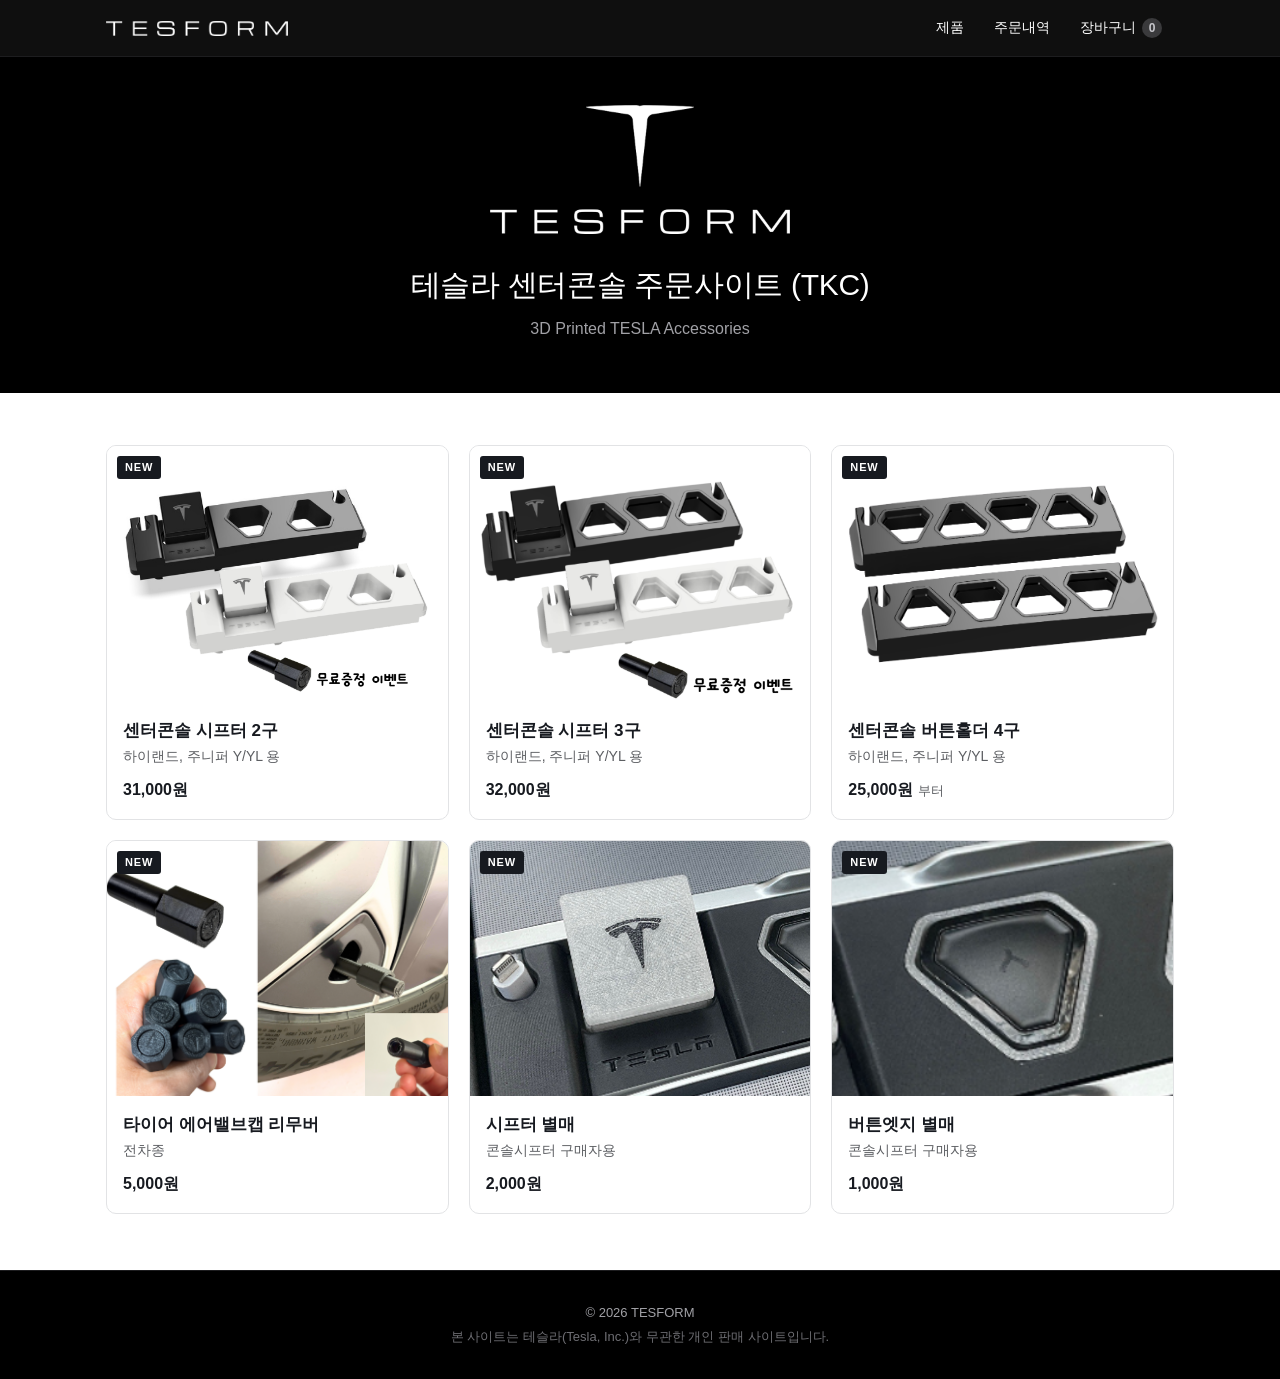
<file: index.html>
<!doctype html>
<html lang="ko">
<head>
  <meta charset="utf-8">
  <meta name="viewport" content="width=device-width, initial-scale=1">
  <title>CONSOLE SHIFT</title>
  <meta name="description" content="테슬라 센터콘솔 시프터 판매">
  <link rel="icon" type="image/png" href="Image/favicon.png?v=8">
  <link rel="apple-touch-icon" href="Image/favicon.png?v=8">
  <meta name="theme-color" content="#000000">
  <link rel="stylesheet" href="style.css?v=9">
</head>
<body>
  <header class="header">
    <div class="header-inner">
      <a href="#/" class="logo" id="logo" aria-label="홈"><img src="Image/logo-wordmark.png?v=8" alt="TESFORM" onerror="this.replaceWith(document.createTextNode('TESFORM'))"></a>
      <nav class="nav">
        <a href="#/" class="nav-link">제품</a>
        <a href="#/orders" class="nav-link">주문내역</a>
        <a href="#/cart" class="nav-link cart-link">장바구니 <span class="cart-count" id="cartCount">0</span></a>
      </nav>
    </div>
  </header>

  <main id="app"></main>

  <footer class="footer">
    <p id="footerText"></p>
    <p class="muted">본 사이트는 테슬라(Tesla, Inc.)와 무관한 개인 판매 사이트입니다.</p>
  </footer>

  <div class="toast" id="toast" role="status" aria-live="polite"></div>

  <script src="config.js?v=9"></script>
  <script src="products.js?v=9"></script>
  <script src="app.js?v=9"></script>
</body>
</html>
</file>
<file: style.css>
:root{
  --bg:#ffffff;
  --bg-soft:#f4f4f4;
  --text:#171a20;
  --text-sub:#5c5e62;
  --line:#e2e3e5;
  --accent:#3e6ae1;
  --accent-dark:#3457b8;
  --danger:#d93025;
  --radius:6px;
  --max:1100px;
}
*{box-sizing:border-box}
html{-webkit-text-size-adjust:100%}
body{
  margin:0;background:var(--bg);color:var(--text);
  font-family:-apple-system,BlinkMacSystemFont,"Apple SD Gothic Neo","Noto Sans KR","Malgun Gothic",Roboto,sans-serif;
  line-height:1.55;font-size:16px;
}
a{color:inherit;text-decoration:none}
button{font-family:inherit}
img{max-width:100%;display:block}

/* header */
.header{position:sticky;top:0;z-index:50;background:rgba(0,0,0,.94);backdrop-filter:blur(8px);border-bottom:1px solid #1d1d1f;color:#fff}
.header-inner{max-width:var(--max);margin:0 auto;padding:0 16px;height:56px;display:flex;align-items:center;justify-content:space-between}
.logo{font-weight:700;letter-spacing:.14em;font-size:15px;color:#fff;display:flex;align-items:center}
.logo img{height:15px;width:auto;display:block}
.nav{display:flex;gap:6px}
.nav-link{padding:8px 12px;border-radius:var(--radius);font-size:14px;font-weight:500}
.nav-link{color:#fff;white-space:nowrap}
.logo{flex:0 0 auto}
.nav-link:hover{background:#1d1d1f}
.cart-count{display:inline-block;min-width:20px;padding:0 6px;margin-left:2px;border-radius:10px;background:#fff;color:#000;font-size:12px;font-weight:700;text-align:center;line-height:20px}
.cart-count.zero{background:#3a3a3c;color:#c7c7cc}

main{min-height:70vh}
.wrap{max-width:var(--max);margin:0 auto;padding:24px 16px 56px}

/* hero */
.hero{background:#000;color:#fff;text-align:center;padding:48px 16px 52px}
.hero-logo{display:block;width:min(300px,62vw);height:auto;margin:0 auto 28px}
.hero h1{margin:0 0 8px;font-size:clamp(20px,5vw,30px);font-weight:500;letter-spacing:-.01em}
.hero p{margin:0;color:#a1a1a6;font-size:clamp(14px,3.6vw,16px)}

/* notice */
.notice{background:#fff7e0;border:1px solid #f1dc9b;border-radius:var(--radius);padding:12px 14px;font-size:14px;color:#6a5200;margin:16px 0}
.notice b{color:#4d3b00}

/* product grid */
.grid{display:grid;grid-template-columns:repeat(3,1fr);gap:20px;margin-top:28px}
.card{display:block;border:1px solid var(--line);border-radius:10px;overflow:hidden;background:#fff;transition:box-shadow .2s,transform .2s}
.card:hover{box-shadow:0 8px 24px rgba(0,0,0,.08);transform:translateY(-2px)}
.thumb{position:relative;aspect-ratio:4/3;background:var(--bg-soft);display:flex;align-items:center;justify-content:center;overflow:hidden}
.thumb img{width:100%;height:100%;object-fit:cover}
.ph{color:#b0b2b6;font-size:13px;letter-spacing:.1em}
.badge{position:absolute;top:10px;left:10px;background:var(--text);color:#fff;font-size:11px;font-weight:700;letter-spacing:.08em;padding:3px 8px;border-radius:3px}
.card-body{padding:16px}
.card-title{margin:0;font-size:17px;font-weight:600}
.card-sub{margin:2px 0 10px;color:var(--text-sub);font-size:14px}
.card-price{font-weight:600}
.card-price small{color:var(--text-sub);font-weight:400}

/* product detail */
.detail{display:grid;grid-template-columns:1.1fr 1fr;gap:36px;align-items:start}
.gallery .main-img{aspect-ratio:4/3;background:var(--bg-soft);border-radius:10px;overflow:hidden;display:flex;align-items:center;justify-content:center}
.gallery .main-img img{width:100%;height:100%;object-fit:cover}
.thumbs{display:flex;gap:8px;margin-top:10px;overflow-x:auto}
.thumbs button{border:2px solid transparent;padding:0;background:none;border-radius:6px;overflow:hidden;width:68px;height:52px;flex:0 0 auto;cursor:pointer}
.thumbs button.on{border-color:var(--text)}
.thumbs img{width:100%;height:100%;object-fit:cover}
.info h1{margin:0;font-size:26px;font-weight:600;letter-spacing:-.01em}
.info .sub{color:var(--text-sub);margin:2px 0 16px}
.price-now{font-size:24px;font-weight:600;margin:6px 0 18px}
.desc{color:var(--text-sub);font-size:15px;margin-bottom:12px;white-space:pre-line}
.desc-images{margin-top:40px;border-top:1px solid var(--line);padding-top:24px}
.desc-images h2{font-size:20px;font-weight:600;margin:0 0 16px}
.desc-images img{display:block;width:100%;max-width:860px;margin:0 auto 12px;border-radius:6px}
.details{margin:0 0 20px;padding-left:18px;color:var(--text-sub);font-size:14px}
.opt{margin-bottom:18px}
.opt-name{font-size:14px;font-weight:600;margin-bottom:8px}
.chips{display:flex;flex-wrap:wrap;gap:8px}
.chip input{position:absolute;opacity:0;pointer-events:none}
.chip > span{display:inline-block;padding:10px 14px;border:1px solid var(--line);border-radius:var(--radius);font-size:14px;cursor:pointer;user-select:none;background:#fff}
.chip input:checked + span{border-color:var(--text);box-shadow:inset 0 0 0 1px var(--text);font-weight:600}
.chip input:focus-visible + span{outline:2px solid var(--accent);outline-offset:2px}
.chip em{font-style:normal;color:var(--text-sub);font-size:12px;margin-left:4px}
.chip.has-img > span{display:flex;flex-direction:column;align-items:center;gap:6px;padding:8px;min-width:88px;text-align:center}
.chip-img{width:72px;height:72px;object-fit:cover;border-radius:4px;background:var(--bg-soft)}
.chip-text{font-size:13px}
.chip.has-img em{display:block;margin:0}
.qty-row{display:flex;align-items:center;gap:12px;margin:6px 0 20px}
.qty{display:inline-flex;align-items:center;border:1px solid var(--line);border-radius:var(--radius)}
.qty button{width:40px;height:40px;border:0;background:none;font-size:18px;cursor:pointer}
.qty span{min-width:32px;text-align:center;font-weight:600}

/* buttons */
.btn{display:inline-flex;align-items:center;justify-content:center;gap:6px;border:0;border-radius:var(--radius);padding:14px 22px;font-size:15px;font-weight:600;cursor:pointer;background:var(--accent);color:#fff;transition:background .15s}
.btn:hover{background:var(--accent-dark)}
.btn:disabled{background:#b5b7ba;cursor:not-allowed}
.btn.block{display:flex;width:100%}
.btn.ghost{background:#fff;color:var(--text);border:1px solid var(--line)}
.btn.ghost:hover{background:var(--bg-soft)}
.btn-row{display:flex;gap:10px}
.btn-row .btn{flex:1}

/* page title */
.page-title{font-size:26px;font-weight:600;margin:8px 0 20px;letter-spacing:-.01em}
.back{display:inline-block;margin:6px 0 10px;color:var(--text-sub);font-size:14px}

/* cart */
.cart-layout{display:grid;grid-template-columns:1.5fr 1fr;gap:28px;align-items:start}
.cart-item{display:grid;grid-template-columns:84px 1fr auto;gap:14px;padding:16px 0;border-bottom:1px solid var(--line)}
.cart-item .ci-img{width:84px;height:64px;background:var(--bg-soft);border-radius:6px;overflow:hidden;display:flex;align-items:center;justify-content:center}
.cart-item .ci-img img{width:100%;height:100%;object-fit:cover}
.ci-name{font-weight:600;font-size:15px}
.ci-opts{color:var(--text-sub);font-size:13px;margin:2px 0 8px}
.ci-right{text-align:right}
.ci-price{font-weight:600;margin-bottom:8px}
.link-btn{background:none;border:0;color:var(--text-sub);font-size:13px;text-decoration:underline;cursor:pointer;padding:4px}
.summary{border:1px solid var(--line);border-radius:10px;padding:20px;position:sticky;top:76px}
.summary h3{margin:0 0 14px;font-size:17px}
.sum-row{display:flex;justify-content:space-between;margin:8px 0;font-size:15px}
.sum-row.total{border-top:1px solid var(--line);padding-top:14px;margin-top:14px;font-size:18px;font-weight:700}
.empty{text-align:center;padding:64px 0;color:var(--text-sub)}

/* checkout form */
.form-grid{display:grid;grid-template-columns:1.4fr 1fr;gap:28px;align-items:start}
.field{margin-bottom:16px}
.field label{display:block;font-size:14px;font-weight:600;margin-bottom:6px}
.req{color:var(--danger);margin-left:2px}
.opt-tag{color:var(--text-sub);font-weight:400;font-size:12px;margin-left:4px}
.field input[type=text],.field input[type=tel],.field textarea{width:100%;padding:13px 14px;border:1px solid var(--line);border-radius:var(--radius);font-size:16px;font-family:inherit;background:#fff}
.field textarea{min-height:90px;resize:vertical}
.field input:focus,.field textarea:focus{outline:2px solid var(--accent);outline-offset:0;border-color:var(--accent)}
.field.invalid input,.field.invalid textarea{border-color:var(--danger)}
.err{display:none;color:var(--danger);font-size:13px;margin-top:5px}
.field.invalid .err{display:block}
.consent{background:var(--bg-soft);border-radius:var(--radius);padding:14px;font-size:14px}
.consent label{display:flex;gap:10px;align-items:flex-start;font-weight:500;cursor:pointer}
.consent input{margin-top:3px;width:18px;height:18px;flex:0 0 auto}
.consent details{margin-top:10px;color:var(--text-sub);font-size:13px}
.consent summary{cursor:pointer}
.consent ul{margin:8px 0 0;padding-left:18px}
.bank-box{background:var(--bg-soft);border-radius:var(--radius);padding:14px;margin-top:16px;font-size:14px}
.bank-box b{font-size:15px}

/* done */
.done{max-width:560px;margin:0 auto;text-align:center}
.done .check{width:56px;height:56px;border-radius:50%;background:var(--text);color:#fff;display:flex;align-items:center;justify-content:center;font-size:28px;margin:12px auto 16px}
.done h1{margin:0 0 6px;font-size:24px}
.done .lead{color:var(--text-sub);margin:0 0 22px}
.pay-box{border:1px solid var(--line);border-radius:10px;padding:20px;text-align:left;margin-bottom:16px}
.pay-row{display:flex;justify-content:space-between;gap:12px;padding:8px 0;font-size:15px}
.pay-row + .pay-row{border-top:1px solid var(--line)}
.pay-row b{font-weight:600}
.pay-amount{font-size:22px;font-weight:700}
.copy-row{display:flex;gap:8px;align-items:center}
.copy-btn{border:1px solid var(--line);background:#fff;border-radius:4px;padding:4px 10px;font-size:12px;cursor:pointer}
.test-banner{background:#ffe9e7;border:1px solid #f4b8b2;color:#8a1c12;border-radius:var(--radius);padding:10px 12px;font-size:13px;margin-bottom:16px}
.order-list{text-align:left;font-size:14px;color:var(--text-sub);white-space:pre-line;margin:0}

/* orders */
.order-card{border:1px solid var(--line);border-radius:10px;margin-bottom:12px;background:#fff}
.order-card summary{list-style:none;cursor:pointer;padding:16px}
.order-card summary::-webkit-details-marker{display:none}
.oc-top{display:flex;align-items:center;gap:8px;font-size:15px}
.oc-tag{background:#ffe9e7;color:#8a1c12;font-size:11px;font-weight:600;padding:2px 6px;border-radius:3px}
.oc-sub{display:flex;justify-content:space-between;margin-top:4px;color:var(--text-sub);font-size:14px}
.oc-total{color:var(--text);font-weight:600}
.oc-body{padding:0 16px 16px;border-top:1px solid var(--line)}
.oc-sec{margin-top:14px}

/* lookup */
.lk-form{border:1px solid var(--line);border-radius:10px;padding:16px;margin-bottom:16px}
.lk-form .field{margin-bottom:10px}
.lk-card{border:1px solid var(--text);border-radius:10px;padding:16px;margin-bottom:16px;background:#fff}
.lk-head{display:flex;justify-content:space-between;align-items:center;margin-bottom:14px}
.lk-status{background:var(--text);color:#fff;font-size:12px;font-weight:600;padding:3px 10px;border-radius:12px}
.lk-steps{list-style:none;margin:0 0 14px;padding:0;display:flex}
.lk-steps li{flex:1;text-align:center;font-size:11px;color:#9a9ca0;position:relative}
.lk-steps li i{display:block;width:12px;height:12px;border-radius:50%;background:#d6d7da;margin:0 auto 6px;position:relative;z-index:1}
.lk-steps li::before{content:"";position:absolute;top:5px;left:-50%;width:100%;height:2px;background:#d6d7da}
.lk-steps li:first-child::before{display:none}
.lk-steps li.done i,.lk-steps li.now i{background:var(--text)}
.lk-steps li.done::before,.lk-steps li.now::before{background:var(--text)}
.lk-steps li.now{color:var(--text);font-weight:700}
.lk-row{display:flex;justify-content:space-between;gap:12px;padding:8px 0;border-top:1px solid var(--line);font-size:14px}
.lk-row span{color:var(--text-sub)}

/* footer / toast */
.footer{border-top:1px solid #1d1d1f;padding:28px 16px;text-align:center;font-size:13px;color:#a1a1a6;background:#000}
.footer p{margin:4px 0}
.muted{color:#8b8d91}
.footer .muted{color:#6e6e73}
.toast{position:fixed;left:50%;bottom:28px;transform:translate(-50%,20px);background:var(--text);color:#fff;padding:12px 18px;border-radius:30px;font-size:14px;opacity:0;pointer-events:none;transition:all .25s;z-index:100;max-width:90vw}
.toast.show{opacity:1;transform:translate(-50%,0)}

/* mobile */
@media (max-width:860px){
  .grid{grid-template-columns:repeat(2,1fr);gap:14px}
  .detail,.cart-layout,.form-grid{grid-template-columns:1fr;gap:20px}
  .summary{position:static}
}
@media (max-width:520px){
  .header-inner{padding:0 12px}
  .logo img{height:11px}
  .nav{gap:0}
  .nav-link{padding:8px 8px;font-size:13px}
  .grid{grid-template-columns:1fr}
  .hero{padding:40px 16px 34px}
  .wrap{padding:16px 14px 44px}
  .cart-item{grid-template-columns:68px 1fr;}
  .cart-item .ci-img{width:68px;height:54px}
  .ci-right{grid-column:1 / -1;display:flex;justify-content:space-between;align-items:center;text-align:left}
  .ci-price{margin:0}
}
</file>
